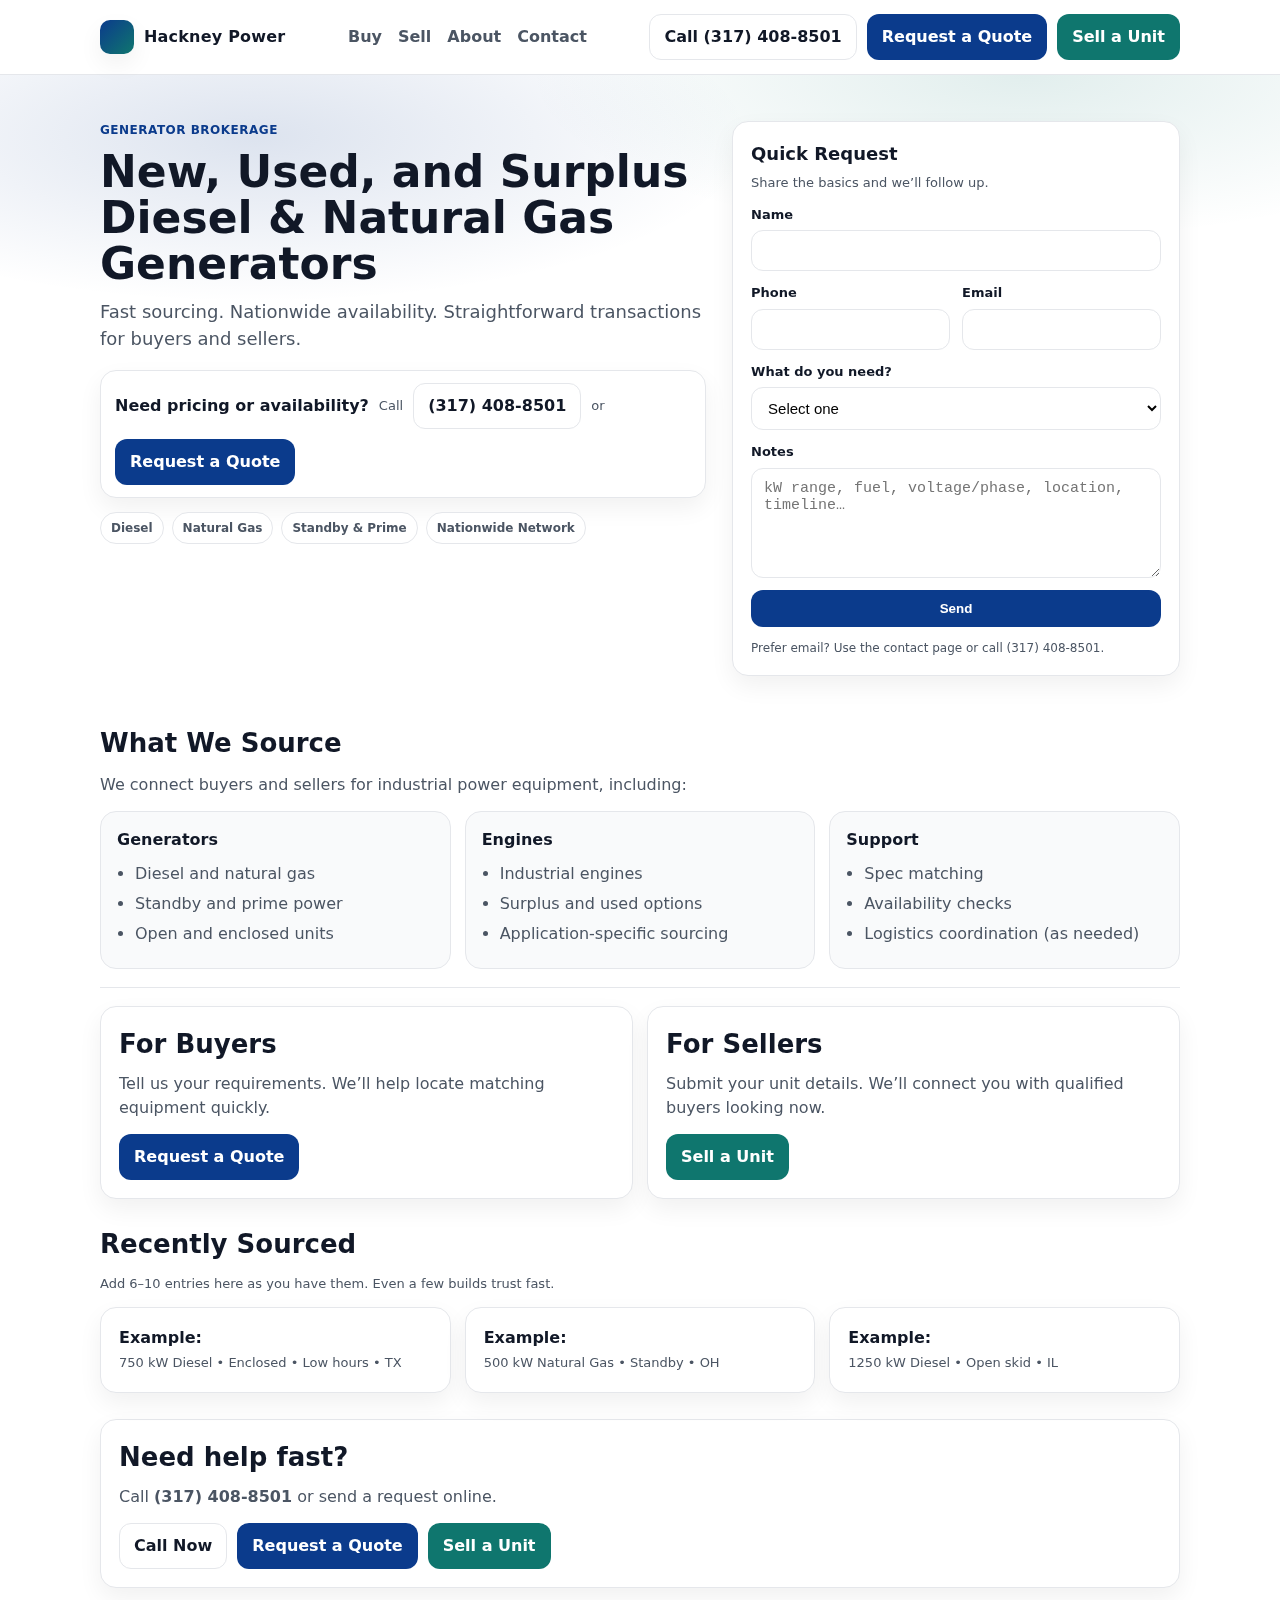
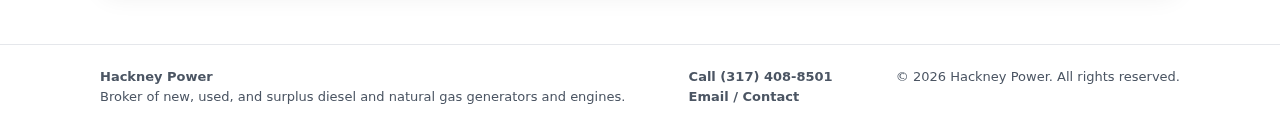
<file: index.html>
<!doctype html>
<html lang="en">
<head>
  <meta charset="utf-8" />
  <meta name="viewport" content="width=device-width, initial-scale=1" />
  <title>Hackney Power | Diesel & Natural Gas Generator Brokerage</title>
  <meta name="description" content="Broker of new, used, and surplus diesel and natural gas generators and engines. Fast sourcing, nationwide availability." />
  <meta name="theme-color" content="#0b3b8c" />
  <link rel="stylesheet" href="assets/css/styles.css" />

  <!-- Basic SEO / sharing (optional images) -->
  <meta property="og:title" content="Hackney Power" />
  <meta property="og:description" content="Diesel & natural gas generator brokerage. Request a quote or sell a unit." />
  <meta property="og:type" content="website" />

  <!-- LocalBusiness schema -->
  <script type="application/ld+json">
  {
    "@context":"https://schema.org",
    "@type":"LocalBusiness",
    "name":"Hackney Power",
    "telephone":"+1-317-408-8501",
    "url":"https://hackneypower.com",
    "description":"Broker of new, used, and surplus diesel and natural gas generators and engines."
  }
  </script>
</head>

<body>
  <a class="skip" href="#main">Skip to content</a>
  <header>
    <div class="container">
      <div class="nav">
        <a class="brand" href="index.html" aria-label="Hackney Power home">
          <span class="mark" aria-hidden="true"></span>
          <span>Hackney Power</span>
        </a>

        <nav class="navlinks" aria-label="Primary">
          <a data-nav href="buy.html">Buy</a>
          <a data-nav href="sell.html">Sell</a>
          <a data-nav href="about.html">About</a>
          <a data-nav href="contact.html">Contact</a>
        </nav>

        <div class="ctaRow">
          <a class="btn" href="tel:+13174088501">Call (317) 408-8501</a>
          <a class="btn primary" href="buy.html">Request a Quote</a>
          <a class="btn secondary" href="sell.html">Sell a Unit</a>
        </div>
      </div>
    </div>
  </header>

  <main id="main">
    <section class="hero">
      <div class="container">
        <div class="heroGrid">
          <div>
            <div class="kicker">Generator Brokerage</div>
            <h1 class="h1">New, Used, and Surplus Diesel & Natural Gas Generators</h1>
            <p class="sub">
              Fast sourcing. Nationwide availability. Straightforward transactions for buyers and sellers.
            </p>

            <div class="callout" role="note" aria-label="Contact options">
              <strong>Need pricing or availability?</strong>
              <span class="small">Call</span>
              <a class="btn" href="tel:+13174088501"> (317) 408-8501</a>
              <span class="small">or</span>
              <a class="btn primary" href="buy.html">Request a Quote</a>
            </div>

            <div class="badges" aria-label="Highlights">
              <span class="badge">Diesel</span>
              <span class="badge">Natural Gas</span>
              <span class="badge">Standby & Prime</span>
              <span class="badge">Nationwide Network</span>
            </div>
          </div>

          <div class="card pad">
            <h2 style="margin:0 0 6px; font-size:18px; font-weight:900;">Quick Request</h2>
            <p class="small" style="margin:0 0 12px;">
              Share the basics and we’ll follow up.
            </p>

            <!-- Netlify form (works if deployed on Netlify). Safe to leave even if not. -->
            <form class="form" name="quick-request" method="POST" data-netlify="true" action="thanks.html">
              <input type="hidden" name="form-name" value="quick-request" />
              <div class="field">
                <label for="name">Name</label>
                <input id="name" name="name" autocomplete="name" required />
              </div>
              <div class="formRow">
                <div class="field">
                  <label for="phone">Phone</label>
                  <input id="phone" name="phone" autocomplete="tel" />
                </div>
                <div class="field">
                  <label for="email">Email</label>
                  <input id="email" name="email" type="email" autocomplete="email" required />
                </div>
              </div>
              <div class="field">
                <label for="need">What do you need?</label>
                <select id="need" name="need" required>
                  <option value="" selected disabled>Select one</option>
                  <option>Buy a generator</option>
                  <option>Sell a generator</option>
                  <option>Engines / parts</option>
                  <option>Not sure</option>
                </select>
              </div>
              <div class="field">
                <label for="notes">Notes</label>
                <textarea id="notes" name="notes" placeholder="kW range, fuel, voltage/phase, location, timeline…"></textarea>
              </div>
              <button class="btn primary" type="submit">Send</button>
              <div class="help">
                Prefer email? Use <a href="contact.html">the contact page</a> or call <a href="tel:+13174088501">(317) 408-8501</a>.
              </div>
            </form>
          </div>
        </div>
      </div>
    </section>

    <section class="section">
      <div class="container">
        <h2>What We Source</h2>
        <p>We connect buyers and sellers for industrial power equipment, including:</p>

        <div class="grid3">
          <div class="tile">
            <h3>Generators</h3>
            <ul>
              <li>Diesel and natural gas</li>
              <li>Standby and prime power</li>
              <li>Open and enclosed units</li>
            </ul>
          </div>
          <div class="tile">
            <h3>Engines</h3>
            <ul>
              <li>Industrial engines</li>
              <li>Surplus and used options</li>
              <li>Application-specific sourcing</li>
            </ul>
          </div>
          <div class="tile">
            <h3>Support</h3>
            <ul>
              <li>Spec matching</li>
              <li>Availability checks</li>
              <li>Logistics coordination (as needed)</li>
            </ul>
          </div>
        </div>

        <div class="hr"></div>

        <div class="split">
          <div class="card pad">
            <h2 style="margin:0 0 8px;">For Buyers</h2>
            <p>Tell us your requirements. We’ll help locate matching equipment quickly.</p>
            <a class="btn primary" href="buy.html">Request a Quote</a>
          </div>
          <div class="card pad">
            <h2 style="margin:0 0 8px;">For Sellers</h2>
            <p>Submit your unit details. We’ll connect you with qualified buyers looking now.</p>
            <a class="btn secondary" href="sell.html">Sell a Unit</a>
          </div>
        </div>
      </div>
    </section>

    <section class="section" style="padding-top:0;">
      <div class="container">
        <h2>Recently Sourced</h2>
        <p class="small">Add 6–10 entries here as you have them. Even a few builds trust fast.</p>

        <div class="grid3">
          <div class="card pad">
            <strong>Example:</strong><br/>
            <span class="small">750 kW Diesel • Enclosed • Low hours • TX</span>
          </div>
          <div class="card pad">
            <strong>Example:</strong><br/>
            <span class="small">500 kW Natural Gas • Standby • OH</span>
          </div>
          <div class="card pad">
            <strong>Example:</strong><br/>
            <span class="small">1250 kW Diesel • Open skid • IL</span>
          </div>
        </div>
      </div>
    </section>

    <section class="section" style="padding-top:0;">
      <div class="container">
        <div class="card pad">
          <h2 style="margin:0 0 8px;">Need help fast?</h2>
          <p style="margin:0 0 14px;">Call <strong>(317) 408-8501</strong> or send a request online.</p>
          <div class="ctaRow">
            <a class="btn" href="tel:+13174088501">Call Now</a>
            <a class="btn primary" href="buy.html">Request a Quote</a>
            <a class="btn secondary" href="sell.html">Sell a Unit</a>
          </div>
        </div>
      </div>
    </section>
  </main>

  <footer>
    <div class="container">
      <div class="footerGrid">
        <div>
          <strong>Hackney Power</strong><br />
          Broker of new, used, and surplus diesel and natural gas generators and engines.
        </div>
        <div>
          <a href="tel:+13174088501">Call (317) 408-8501</a><br />
          <a href="contact.html">Email / Contact</a>
        </div>
        <div class="small">
          © <span id="y"></span> Hackney Power. All rights reserved.
        </div>
      </div>
    </div>
  </footer>

  <script>document.getElementById("y").textContent = new Date().getFullYear();</script>
  <script src="assets/js/main.js"></script>
</body>
</html>
</file>
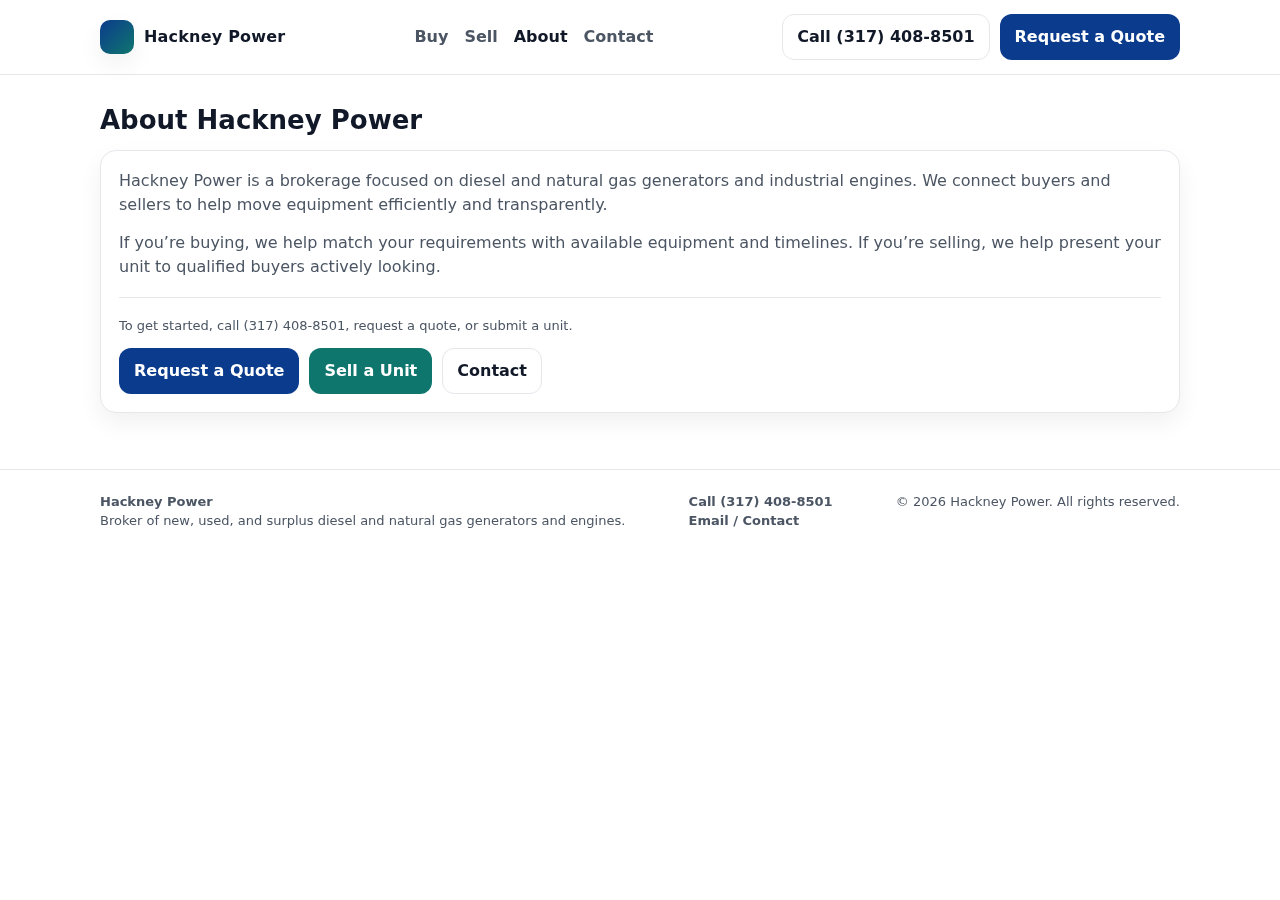
<file: about.html>
<!doctype html>
<html lang="en">
<head>
  <meta charset="utf-8" />
  <meta name="viewport" content="width=device-width, initial-scale=1" />
  <title>About | Hackney Power</title>
  <meta name="description" content="Hackney Power brokers new, used, and surplus generators and engines." />
  <link rel="stylesheet" href="assets/css/styles.css" />
</head>
<body>
  <a class="skip" href="#main">Skip to content</a>
  <header>
    <div class="container">
      <div class="nav">
        <a class="brand" href="index.html"><span class="mark" aria-hidden="true"></span><span>Hackney Power</span></a>
        <nav class="navlinks" aria-label="Primary">
          <a data-nav href="buy.html">Buy</a>
          <a data-nav href="sell.html">Sell</a>
          <a data-nav href="about.html">About</a>
          <a data-nav href="contact.html">Contact</a>
        </nav>
        <div class="ctaRow">
          <a class="btn" href="tel:+13174088501">Call (317) 408-8501</a>
          <a class="btn primary" href="buy.html">Request a Quote</a>
        </div>
      </div>
    </div>
  </header>

  <main id="main" class="section">
    <div class="container">
      <h2>About Hackney Power</h2>
      <div class="card pad">
        <p>
          Hackney Power is a brokerage focused on diesel and natural gas generators and industrial engines.
          We connect buyers and sellers to help move equipment efficiently and transparently.
        </p>
        <p>
          If you’re buying, we help match your requirements with available equipment and timelines.
          If you’re selling, we help present your unit to qualified buyers actively looking.
        </p>
        <div class="hr"></div>
        <p class="small" style="margin:0;">
          To get started, call <a href="tel:+13174088501">(317) 408-8501</a>, request a quote, or submit a unit.
        </p>
        <div class="ctaRow" style="margin-top:12px;">
          <a class="btn primary" href="buy.html">Request a Quote</a>
          <a class="btn secondary" href="sell.html">Sell a Unit</a>
          <a class="btn" href="contact.html">Contact</a>
        </div>
      </div>
    </div>
  </main>

  <footer>
    <div class="container">
      <div class="footerGrid">
        <div><strong>Hackney Power</strong><br />Broker of new, used, and surplus diesel and natural gas generators and engines.</div>
        <div><a href="tel:+13174088501">Call (317) 408-8501</a><br /><a href="contact.html">Email / Contact</a></div>
        <div class="small">© <span id="y"></span> Hackney Power. All rights reserved.</div>
      </div>
    </div>
  </footer>
  <script>document.getElementById("y").textContent = new Date().getFullYear();</script>
  <script src="assets/js/main.js"></script>
</body>
</html>
</file>
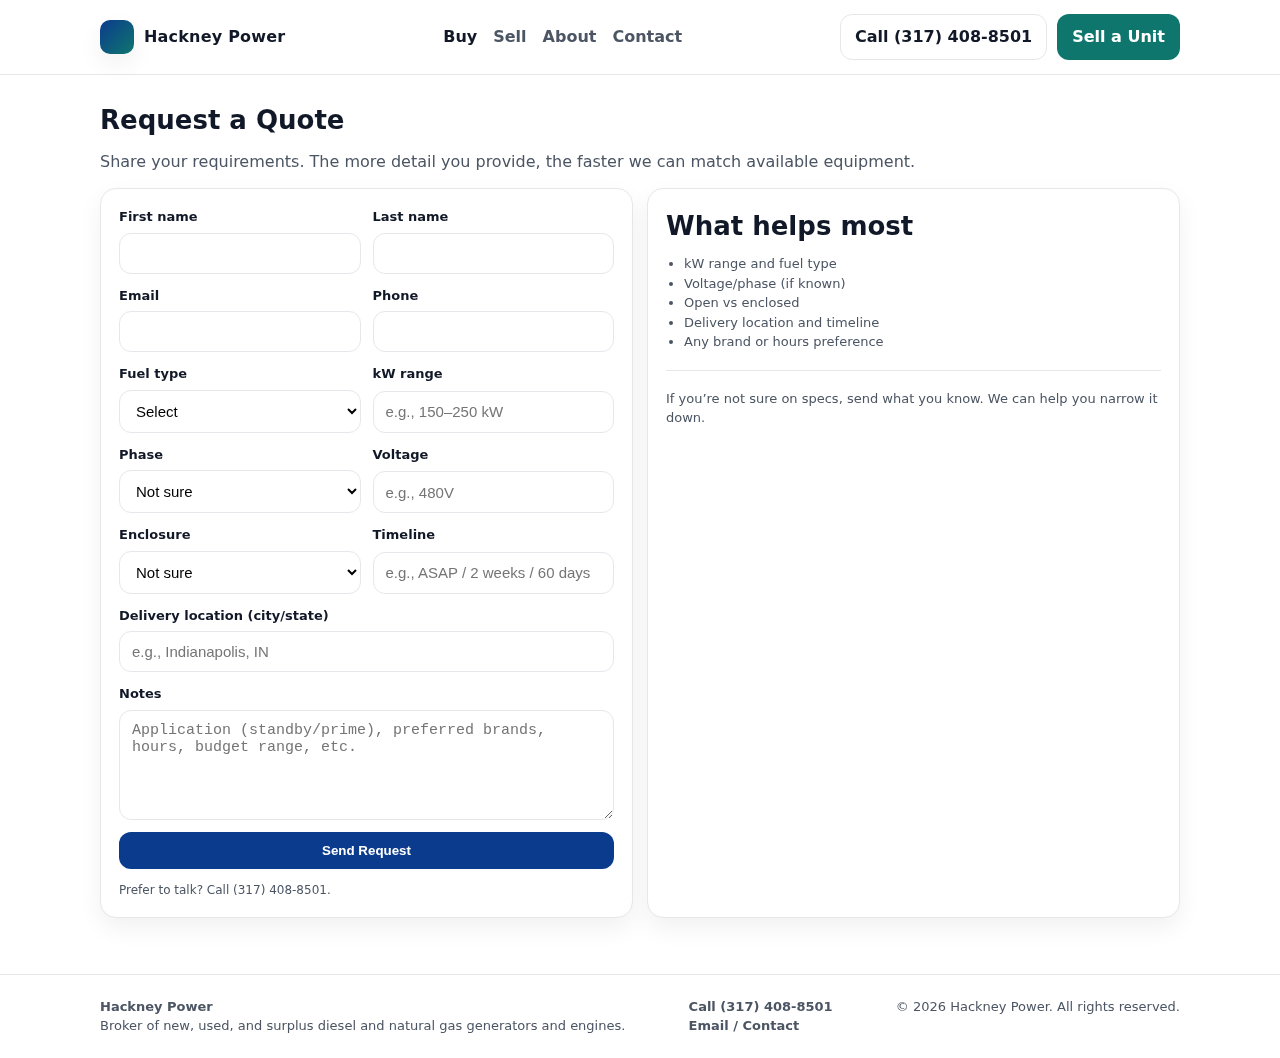
<file: buy.html>
<!doctype html>
<html lang="en">
<head>
  <meta charset="utf-8" />
  <meta name="viewport" content="width=device-width, initial-scale=1" />
  <title>Request a Quote | Hackney Power</title>
  <meta name="description" content="Request pricing and availability for diesel and natural gas generators." />
  <link rel="stylesheet" href="assets/css/styles.css" />
</head>
<body>
  <a class="skip" href="#main">Skip to content</a>
  <header>
    <div class="container">
      <div class="nav">
        <a class="brand" href="index.html"><span class="mark" aria-hidden="true"></span><span>Hackney Power</span></a>
        <nav class="navlinks" aria-label="Primary">
          <a data-nav href="buy.html">Buy</a>
          <a data-nav href="sell.html">Sell</a>
          <a data-nav href="about.html">About</a>
          <a data-nav href="contact.html">Contact</a>
        </nav>
        <div class="ctaRow">
          <a class="btn" href="tel:+13174088501">Call (317) 408-8501</a>
          <a class="btn secondary" href="sell.html">Sell a Unit</a>
        </div>
      </div>
    </div>
  </header>

  <main id="main" class="section">
    <div class="container">
      <h2>Request a Quote</h2>
      <p>Share your requirements. The more detail you provide, the faster we can match available equipment.</p>

      <div class="split">
        <div class="card pad">
          <form class="form" name="quote-request" method="POST" data-netlify="true" action="thanks.html">
            <input type="hidden" name="form-name" value="quote-request" />

            <div class="formRow">
              <div class="field">
                <label for="first">First name</label>
                <input id="first" name="first_name" autocomplete="given-name" required />
              </div>
              <div class="field">
                <label for="last">Last name</label>
                <input id="last" name="last_name" autocomplete="family-name" required />
              </div>
            </div>

            <div class="formRow">
              <div class="field">
                <label for="email">Email</label>
                <input id="email" name="email" type="email" autocomplete="email" required />
              </div>
              <div class="field">
                <label for="phone">Phone</label>
                <input id="phone" name="phone" autocomplete="tel" />
              </div>
            </div>

            <div class="formRow">
              <div class="field">
                <label for="fuel">Fuel type</label>
                <select id="fuel" name="fuel_type" required>
                  <option value="" selected disabled>Select</option>
                  <option>Diesel</option>
                  <option>Natural Gas</option>
                  <option>Either</option>
                </select>
              </div>
              <div class="field">
                <label for="kw">kW range</label>
                <input id="kw" name="kw_range" placeholder="e.g., 150–250 kW" />
              </div>
            </div>

            <div class="formRow">
              <div class="field">
                <label for="phase">Phase</label>
                <select id="phase" name="phase">
                  <option value="" selected>Not sure</option>
                  <option>Single-phase</option>
                  <option>Three-phase</option>
                </select>
              </div>
              <div class="field">
                <label for="voltage">Voltage</label>
                <input id="voltage" name="voltage" placeholder="e.g., 480V" />
              </div>
            </div>

            <div class="formRow">
              <div class="field">
                <label for="enclosure">Enclosure</label>
                <select id="enclosure" name="enclosure">
                  <option value="" selected>Not sure</option>
                  <option>Open</option>
                  <option>Enclosed</option>
                  <option>Either</option>
                </select>
              </div>
              <div class="field">
                <label for="timeline">Timeline</label>
                <input id="timeline" name="timeline" placeholder="e.g., ASAP / 2 weeks / 60 days" />
              </div>
            </div>

            <div class="field">
              <label for="location">Delivery location (city/state)</label>
              <input id="location" name="delivery_location" placeholder="e.g., Indianapolis, IN" />
            </div>

            <div class="field">
              <label for="notes">Notes</label>
              <textarea id="notes" name="notes" placeholder="Application (standby/prime), preferred brands, hours, budget range, etc."></textarea>
            </div>

            <button class="btn primary" type="submit">Send Request</button>
            <div class="help">Prefer to talk? Call <a href="tel:+13174088501">(317) 408-8501</a>.</div>
          </form>
        </div>

        <div class="card pad">
          <h2 style="margin:0 0 8px;">What helps most</h2>
          <ul class="small" style="margin:0; padding-left:18px;">
            <li>kW range and fuel type</li>
            <li>Voltage/phase (if known)</li>
            <li>Open vs enclosed</li>
            <li>Delivery location and timeline</li>
            <li>Any brand or hours preference</li>
          </ul>
          <div class="hr"></div>
          <p class="small" style="margin:0;">
            If you’re not sure on specs, send what you know. We can help you narrow it down.
          </p>
        </div>
      </div>
    </div>
  </main>

  <footer>
    <div class="container">
      <div class="footerGrid">
        <div><strong>Hackney Power</strong><br />Broker of new, used, and surplus diesel and natural gas generators and engines.</div>
        <div><a href="tel:+13174088501">Call (317) 408-8501</a><br /><a href="contact.html">Email / Contact</a></div>
        <div class="small">© <span id="y"></span> Hackney Power. All rights reserved.</div>
      </div>
    </div>
  </footer>
  <script>document.getElementById("y").textContent = new Date().getFullYear();</script>
  <script src="assets/js/main.js"></script>
</body>
</html>
</file>
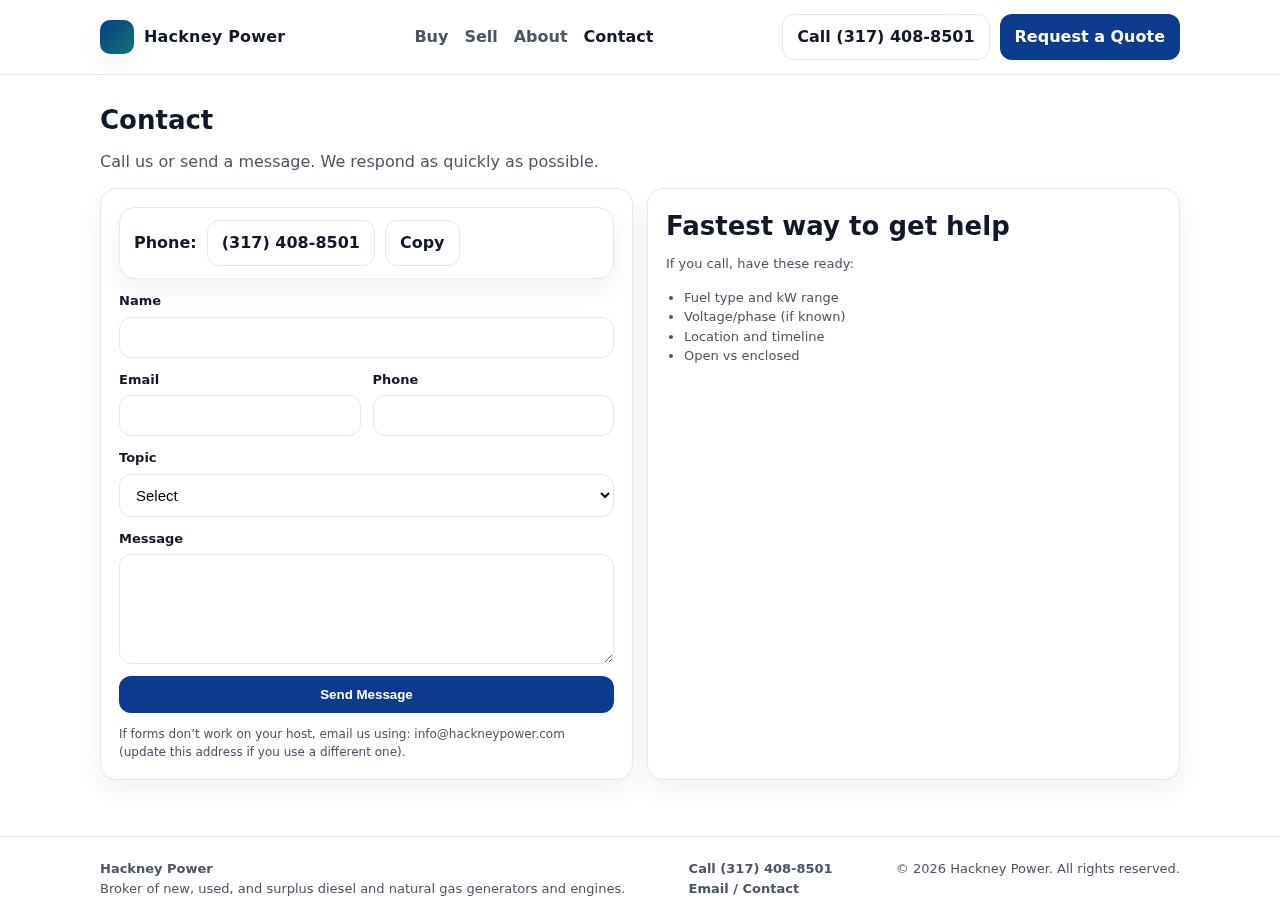
<file: contact.html>
<!doctype html>
<html lang="en">
<head>
  <meta charset="utf-8" />
  <meta name="viewport" content="width=device-width, initial-scale=1" />
  <title>Contact | Hackney Power</title>
  <meta name="description" content="Contact Hackney Power for generator sourcing or to sell equipment." />
  <link rel="stylesheet" href="assets/css/styles.css" />
</head>
<body>
  <a class="skip" href="#main">Skip to content</a>
  <header>
    <div class="container">
      <div class="nav">
        <a class="brand" href="index.html"><span class="mark" aria-hidden="true"></span><span>Hackney Power</span></a>
        <nav class="navlinks" aria-label="Primary">
          <a data-nav href="buy.html">Buy</a>
          <a data-nav href="sell.html">Sell</a>
          <a data-nav href="about.html">About</a>
          <a data-nav href="contact.html">Contact</a>
        </nav>
        <div class="ctaRow">
          <a class="btn" href="tel:+13174088501">Call (317) 408-8501</a>
          <a class="btn primary" href="buy.html">Request a Quote</a>
        </div>
      </div>
    </div>
  </header>

  <main id="main" class="section">
    <div class="container">
      <h2>Contact</h2>
      <p>Call us or send a message. We respond as quickly as possible.</p>

      <div class="split">
        <div class="card pad">
          <div class="callout" style="margin-bottom:12px;">
            <strong>Phone:</strong> <a class="btn" href="tel:+13174088501">(317) 408-8501</a>
            <a class="btn" href="#" data-copy-phone>Copy</a>
          </div>

          <form class="form" name="contact" method="POST" data-netlify="true" action="thanks.html">
            <input type="hidden" name="form-name" value="contact" />

            <div class="field">
              <label for="name">Name</label>
              <input id="name" name="name" autocomplete="name" required />
            </div>
            <div class="formRow">
              <div class="field">
                <label for="email">Email</label>
                <input id="email" name="email" type="email" autocomplete="email" required />
              </div>
              <div class="field">
                <label for="phone">Phone</label>
                <input id="phone" name="phone" autocomplete="tel" />
              </div>
            </div>
            <div class="field">
              <label for="topic">Topic</label>
              <select id="topic" name="topic" required>
                <option value="" selected disabled>Select</option>
                <option>Buy a generator</option>
                <option>Sell a generator</option>
                <option>Engines / parts</option>
                <option>Other</option>
              </select>
            </div>
            <div class="field">
              <label for="message">Message</label>
              <textarea id="message" name="message" required></textarea>
            </div>

            <button class="btn primary" type="submit">Send Message</button>

            <div class="help">
              If forms don’t work on your host, email us using:
              <a href="mailto:info@hackneypower.com?subject=Hackney%20Power%20Inquiry">info@hackneypower.com</a>
              (update this address if you use a different one).
            </div>
          </form>
        </div>

        <div class="card pad">
          <h2 style="margin:0 0 8px;">Fastest way to get help</h2>
          <p class="small">If you call, have these ready:</p>
          <ul class="small" style="margin:0; padding-left:18px;">
            <li>Fuel type and kW range</li>
            <li>Voltage/phase (if known)</li>
            <li>Location and timeline</li>
            <li>Open vs enclosed</li>
          </ul>
        </div>
      </div>
    </div>
  </main>

  <footer>
    <div class="container">
      <div class="footerGrid">
        <div><strong>Hackney Power</strong><br />Broker of new, used, and surplus diesel and natural gas generators and engines.</div>
        <div><a href="tel:+13174088501">Call (317) 408-8501</a><br /><a href="contact.html">Email / Contact</a></div>
        <div class="small">© <span id="y"></span> Hackney Power. All rights reserved.</div>
      </div>
    </div>
  </footer>
  <script>document.getElementById("y").textContent = new Date().getFullYear();</script>
  <script src="assets/js/main.js"></script>
</body>
</html>
</file>
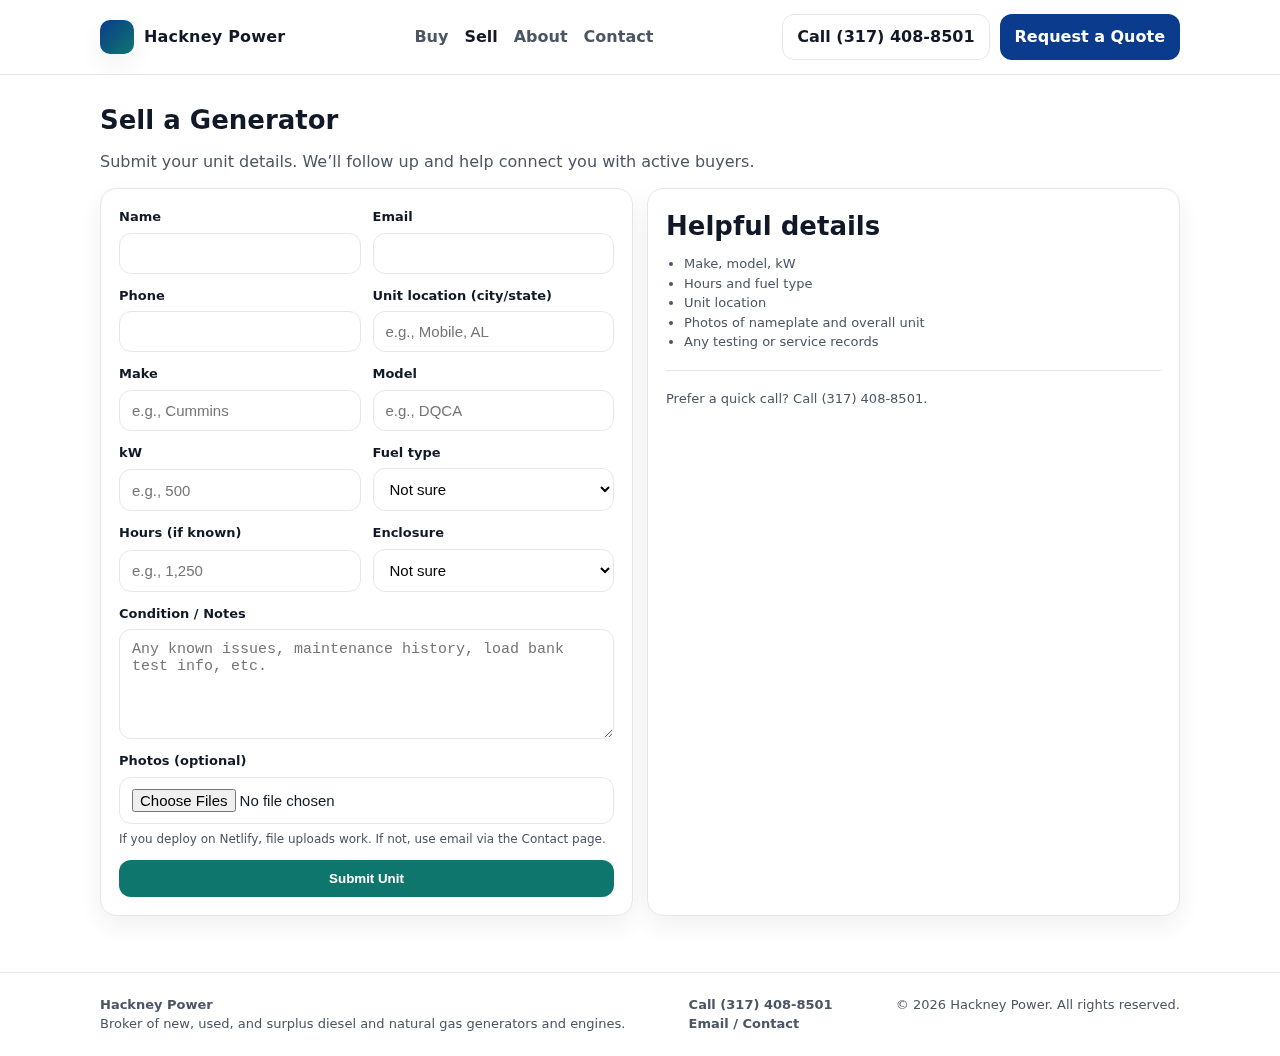
<file: sell.html>
<!doctype html>
<html lang="en">
<head>
  <meta charset="utf-8" />
  <meta name="viewport" content="width=device-width, initial-scale=1" />
  <title>Sell a Generator | Hackney Power</title>
  <meta name="description" content="Submit generator details to connect with qualified buyers." />
  <link rel="stylesheet" href="assets/css/styles.css" />
</head>
<body>
  <a class="skip" href="#main">Skip to content</a>
  <header>
    <div class="container">
      <div class="nav">
        <a class="brand" href="index.html"><span class="mark" aria-hidden="true"></span><span>Hackney Power</span></a>
        <nav class="navlinks" aria-label="Primary">
          <a data-nav href="buy.html">Buy</a>
          <a data-nav href="sell.html">Sell</a>
          <a data-nav href="about.html">About</a>
          <a data-nav href="contact.html">Contact</a>
        </nav>
        <div class="ctaRow">
          <a class="btn" href="tel:+13174088501">Call (317) 408-8501</a>
          <a class="btn primary" href="buy.html">Request a Quote</a>
        </div>
      </div>
    </div>
  </header>

  <main id="main" class="section">
    <div class="container">
      <h2>Sell a Generator</h2>
      <p>Submit your unit details. We’ll follow up and help connect you with active buyers.</p>

      <div class="split">
        <div class="card pad">
          <form class="form" name="sell-unit" method="POST" data-netlify="true" enctype="multipart/form-data" action="thanks.html">
            <input type="hidden" name="form-name" value="sell-unit" />

            <div class="formRow">
              <div class="field">
                <label for="name">Name</label>
                <input id="name" name="name" autocomplete="name" required />
              </div>
              <div class="field">
                <label for="email">Email</label>
                <input id="email" name="email" type="email" autocomplete="email" required />
              </div>
            </div>

            <div class="formRow">
              <div class="field">
                <label for="phone">Phone</label>
                <input id="phone" name="phone" autocomplete="tel" />
              </div>
              <div class="field">
                <label for="location">Unit location (city/state)</label>
                <input id="location" name="unit_location" placeholder="e.g., Mobile, AL" />
              </div>
            </div>

            <div class="formRow">
              <div class="field">
                <label for="make">Make</label>
                <input id="make" name="make" placeholder="e.g., Cummins" />
              </div>
              <div class="field">
                <label for="model">Model</label>
                <input id="model" name="model" placeholder="e.g., DQCA" />
              </div>
            </div>

            <div class="formRow">
              <div class="field">
                <label for="kw">kW</label>
                <input id="kw" name="kw" placeholder="e.g., 500" />
              </div>
              <div class="field">
                <label for="fuel">Fuel type</label>
                <select id="fuel" name="fuel_type">
                  <option value="" selected>Not sure</option>
                  <option>Diesel</option>
                  <option>Natural Gas</option>
                </select>
              </div>
            </div>

            <div class="formRow">
              <div class="field">
                <label for="hours">Hours (if known)</label>
                <input id="hours" name="hours" placeholder="e.g., 1,250" />
              </div>
              <div class="field">
                <label for="enclosure">Enclosure</label>
                <select id="enclosure" name="enclosure">
                  <option value="" selected>Not sure</option>
                  <option>Open</option>
                  <option>Enclosed</option>
                </select>
              </div>
            </div>

            <div class="field">
              <label for="condition">Condition / Notes</label>
              <textarea id="condition" name="condition" placeholder="Any known issues, maintenance history, load bank test info, etc."></textarea>
            </div>

            <div class="field">
              <label for="photos">Photos (optional)</label>
              <input id="photos" name="photos" type="file" multiple />
              <div class="help">If you deploy on Netlify, file uploads work. If not, use email via the Contact page.</div>
            </div>

            <button class="btn secondary" type="submit">Submit Unit</button>
          </form>
        </div>

        <div class="card pad">
          <h2 style="margin:0 0 8px;">Helpful details</h2>
          <ul class="small" style="margin:0; padding-left:18px;">
            <li>Make, model, kW</li>
            <li>Hours and fuel type</li>
            <li>Unit location</li>
            <li>Photos of nameplate and overall unit</li>
            <li>Any testing or service records</li>
          </ul>
          <div class="hr"></div>
          <p class="small" style="margin:0;">
            Prefer a quick call? <a href="tel:+13174088501">Call (317) 408-8501</a>.
          </p>
        </div>
      </div>
    </div>
  </main>

  <footer>
    <div class="container">
      <div class="footerGrid">
        <div><strong>Hackney Power</strong><br />Broker of new, used, and surplus diesel and natural gas generators and engines.</div>
        <div><a href="tel:+13174088501">Call (317) 408-8501</a><br /><a href="contact.html">Email / Contact</a></div>
        <div class="small">© <span id="y"></span> Hackney Power. All rights reserved.</div>
      </div>
    </div>
  </footer>
  <script>document.getElementById("y").textContent = new Date().getFullYear();</script>
  <script src="assets/js/main.js"></script>
</body>
</html>
</file>
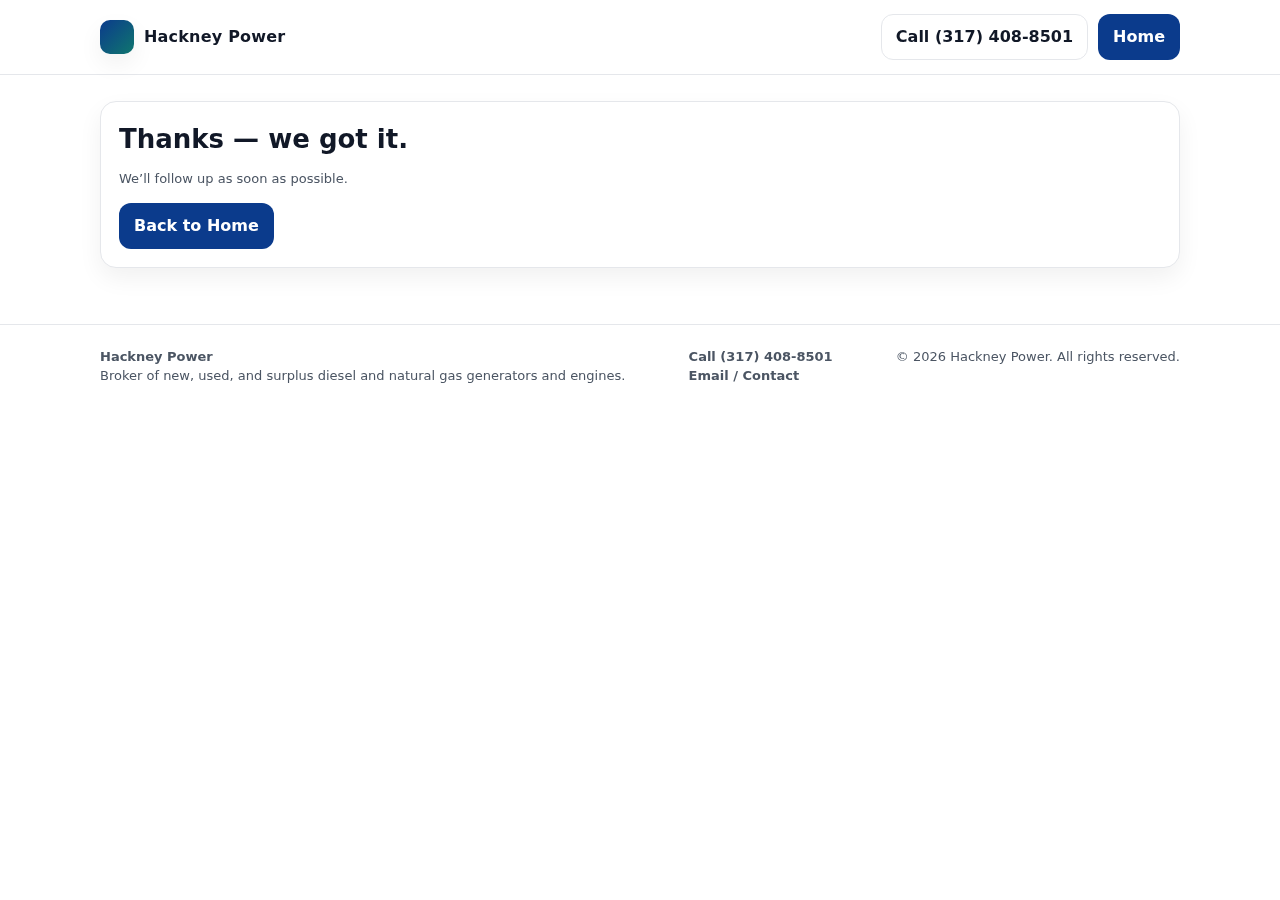
<file: thanks.html>
<!doctype html>
<html lang="en">
<head>
  <meta charset="utf-8" />
  <meta name="viewport" content="width=device-width, initial-scale=1" />
  <title>Thanks | Hackney Power</title>
  <link rel="stylesheet" href="assets/css/styles.css" />
</head>
<body>
  <a class="skip" href="#main">Skip to content</a>
  <header>
    <div class="container">
      <div class="nav">
        <a class="brand" href="index.html"><span class="mark" aria-hidden="true"></span><span>Hackney Power</span></a>
        <div class="ctaRow">
          <a class="btn" href="tel:+13174088501">Call (317) 408-8501</a>
          <a class="btn primary" href="index.html">Home</a>
        </div>
      </div>
    </div>
  </header>

  <main id="main" class="section">
    <div class="container">
      <div class="card pad">
        <h2 style="margin:0 0 10px;">Thanks — we got it.</h2>
        <p class="small" style="margin:0 0 14px;">We’ll follow up as soon as possible.</p>
        <a class="btn primary" href="index.html">Back to Home</a>
      </div>
    </div>
  </main>

  <footer>
    <div class="container">
      <div class="footerGrid">
        <div><strong>Hackney Power</strong><br />Broker of new, used, and surplus diesel and natural gas generators and engines.</div>
        <div><a href="tel:+13174088501">Call (317) 408-8501</a><br /><a href="contact.html">Email / Contact</a></div>
        <div class="small">© <span id="y"></span> Hackney Power. All rights reserved.</div>
      </div>
    </div>
  </footer>
  <script>document.getElementById("y").textContent = new Date().getFullYear();</script>
</body>
</html>
</file>
<file: assets/css/styles.css>
:root{
  --bg:#ffffff;
  --text:#111827;
  --muted:#4b5563;
  --border:#e5e7eb;
  --card:#f9fafb;
  --accent:#0b3b8c;
  --accent2:#0f766e;
  --shadow: 0 10px 25px rgba(0,0,0,.06);
  --radius: 16px;
  --max: 1120px;
}

*{box-sizing:border-box}
html,body{margin:0;padding:0}
body{
  font-family: ui-sans-serif, system-ui, -apple-system, Segoe UI, Roboto, Helvetica, Arial, "Apple Color Emoji","Segoe UI Emoji";
  background:var(--bg);
  color:var(--text);
  line-height:1.5;
}
a{color:inherit; text-decoration:none}
a:hover{text-decoration:underline}
img{max-width:100%; height:auto; display:block}

.container{max-width:var(--max); margin:0 auto; padding:0 20px}
.skip{
  position:absolute; left:-9999px; top:auto; width:1px; height:1px; overflow:hidden;
}
.skip:focus{left:20px; top:20px; width:auto; height:auto; padding:10px 14px; background:#fff; border:1px solid var(--border); border-radius:10px; z-index:999}

header{
  position:sticky; top:0;
  background:rgba(255,255,255,.92);
  backdrop-filter:saturate(180%) blur(10px);
  border-bottom:1px solid var(--border);
  z-index:50;
}
.nav{
  display:flex; align-items:center; justify-content:space-between;
  gap:16px; padding:14px 0;
}
.brand{
  display:flex; align-items:center; gap:10px;
  font-weight:800; letter-spacing:.2px;
}
.brand .mark{
  width:34px; height:34px; border-radius:10px;
  background:linear-gradient(135deg,var(--accent),var(--accent2));
  box-shadow: var(--shadow);
}
.navlinks{display:flex; gap:16px; align-items:center; flex-wrap:wrap}
.navlinks a{font-weight:600; color:var(--muted)}
.navlinks a.active{color:var(--text)}

.ctaRow{display:flex; gap:10px; flex-wrap:wrap; align-items:center}
.btn{
  display:inline-flex; align-items:center; justify-content:center;
  padding:10px 14px; border-radius:12px;
  border:1px solid var(--border);
  font-weight:700;
  background:#fff;
}
.btn.primary{
  background:var(--accent);
  color:#fff;
  border-color:transparent;
}
.btn.secondary{
  background:var(--accent2);
  color:#fff;
  border-color:transparent;
}
.btn:hover{text-decoration:none; filter:brightness(0.98)}
.btn:focus{outline:3px solid rgba(11,59,140,.25); outline-offset:2px}

.hero{
  padding:46px 0 22px;
  background:
    radial-gradient(900px 300px at 20% 10%, rgba(11,59,140,.14), transparent 55%),
    radial-gradient(900px 300px at 80% 0%, rgba(15,118,110,.12), transparent 55%);
}
.heroGrid{
  display:grid;
  grid-template-columns: 1.15fr .85fr;
  gap:26px;
  align-items:start;
}
.kicker{font-weight:800; color:var(--accent); letter-spacing:.5px; text-transform:uppercase; font-size:12px}
.h1{font-size:44px; line-height:1.05; margin:10px 0 10px; font-weight:900}
.sub{font-size:18px; color:var(--muted); margin:0 0 18px}
.callout{
  display:flex; flex-wrap:wrap; gap:10px; align-items:center;
  padding:12px 14px;
  background:#fff;
  border:1px solid var(--border);
  border-radius: var(--radius);
  box-shadow: var(--shadow);
}
.callout strong{font-weight:900}
.badges{display:flex; flex-wrap:wrap; gap:8px; margin-top:14px}
.badge{
  font-size:12px; font-weight:800;
  padding:6px 10px;
  border:1px solid var(--border);
  border-radius:999px;
  background:#fff;
  color:var(--muted);
}

.card{
  background:#fff;
  border:1px solid var(--border);
  border-radius: var(--radius);
  box-shadow: var(--shadow);
}
.card.pad{padding:18px}

.section{padding:26px 0}
.section h2{font-size:26px; margin:0 0 10px; font-weight:900}
.section p{color:var(--muted); margin:0 0 14px}

.grid3{
  display:grid;
  grid-template-columns: repeat(3, 1fr);
  gap:14px;
}
.tile{
  padding:16px;
  border-radius: var(--radius);
  border:1px solid var(--border);
  background:var(--card);
}
.tile h3{margin:0 0 6px; font-size:16px; font-weight:900}
.tile ul{margin:10px 0 0; padding-left:18px; color:var(--muted)}
.tile li{margin:6px 0}

.split{
  display:grid;
  grid-template-columns: 1fr 1fr;
  gap:14px;
}

.small{font-size:13px; color:var(--muted)}
.hr{height:1px; background:var(--border); margin:18px 0}

.form{
  display:grid;
  gap:12px;
}
.field{
  display:grid;
  gap:6px;
}
label{font-weight:800; font-size:13px}
input, select, textarea{
  width:100%;
  padding:11px 12px;
  border:1px solid var(--border);
  border-radius:12px;
  font-size:15px;
  background:#fff;
}
textarea{min-height:110px; resize:vertical}
.help{font-size:12px; color:var(--muted)}
.formRow{
  display:grid;
  grid-template-columns: 1fr 1fr;
  gap:12px;
}

footer{
  margin-top:30px;
  border-top:1px solid var(--border);
  padding:22px 0;
  color:var(--muted);
  font-size:13px;
}
.footerGrid{
  display:flex;
  justify-content:space-between;
  gap:12px;
  flex-wrap:wrap;
}
.footerGrid a{color:var(--muted); font-weight:700}

@media (max-width: 900px){
  .heroGrid{grid-template-columns:1fr}
  .h1{font-size:36px}
  .grid3{grid-template-columns:1fr}
  .split{grid-template-columns:1fr}
  .formRow{grid-template-columns:1fr}
}
</file>
